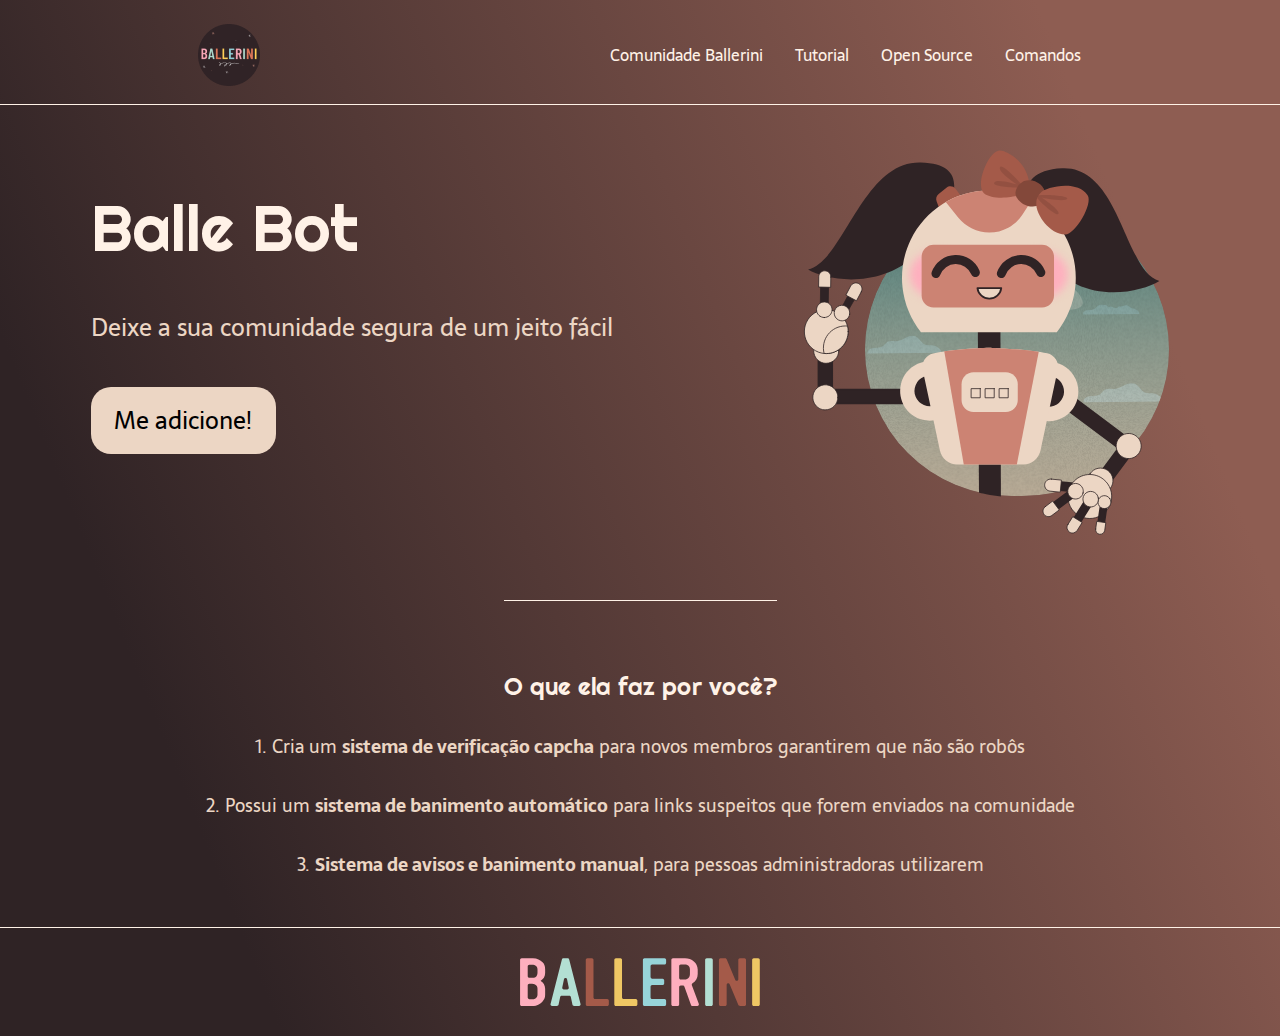
<file: Responsive/Replica_01_Landing_Page/index.html>
<!DOCTYPE html>
<html lang="en">
  <head>
    <meta charset="UTF-8" />
    <meta http-equiv="X-UA-Compatible" content="IE=edge" />
    <meta name="viewport" content="width=device-width, initial-scale=1.0" />
    <link rel="stylesheet" type="text/css" href="./css/main.css" />
    <title>Replica_01_Responsive</title>
  </head>
  <body>
    <header>
      <img src="./img/ballerini_logo.png" alt="ballerini_logo" />
      <nav>
        <a href="">Comunidade Ballerini</a> <a href="">Tutorial</a>
        <a href="">Open Source</a> <a href="">Comandos</a>
      </nav>
    </header>
    <main>
      <section class="row-1">
        <div class="title_buttom">
          <h1>Balle Bot</h1>
          <h2>Deixe a sua comunidade segura de um jeito fácil</h2>
          <button>Me adicione!</button>
        </div>
        <img src="./img/mascote.svg" alt="mascote_ballerini_page" />
      </section>
      <section class="row-2">
        <h3>O que ela faz por você?</h3>
        <p>
          1. Cria um <strong>sistema de verificação capcha</strong> para novos
          membros garantirem que não são robôs
        </p>
        <p>
          2. Possui um <strong>sistema de banimento automático</strong> para
          links suspeitos que forem enviados na comunidade
        </p>
        <p>
          3. <strong>Sistema de avisos e banimento manual</strong>, para pessoas
          administradoras utilizarem
        </p>
      </section>
    </main>
    <footer>
      <img src="./img/BALLERINI_text_logo.svg" alt="BALLERINI_text_logo" />
    </footer>
  </body>
</html>
</file>
<file: Responsive/Replica_01_Landing_Page/css/main.css>
@import url("https://fonts.googleapis.com/css2?family=Righteous&family=Sarala:wght@400;700&display=swap");

/*====== reset css ====== */
* {
  margin: 0;
  padding: 0;
  box-sizing: border-box;
  text-decoration: none;
}
body {
  font-size: 100%;
}
/*=======================*/

body {
  background: linear-gradient(68.15deg, #2f2325 16.62%, #8e5d52 85.61%);
}
/*=========== cabecalho ============*/
header {
  display: flex;
  flex-direction: row;
  justify-content: space-around;
  align-items: center;
  padding: 24px 24px 18px 23px;
  border-bottom: 0.4px solid #fff2e7;
}
header img {
  height: 62px;
}
header nav {
  display: flex;
  flex-direction: row;
  gap: 32px;
}
header nav a {
  /*margin-right: 30px;*/
  /*white-space: nowrap;*/
  font-family: "Sarala", sans-serif;
  font-weight: 400;
  text-decoration: none;
  color: #fff2e7;
  font-size: 16px;
}
/*==================================*/

/*========== parte central - 1 ==========*/
main {
  margin-bottom: 48px;
}
main .row-1 {
  display: flex;
  flex-direction: row;
  align-items: center;
  justify-content: space-around;
}
main .row-1 img {
  height: 430px;
}
.title_buttom {
  display: flex;
  flex-direction: column;
  gap: 40px;
}
.title_buttom h1 {
  font-family: "Righteous", cursive;
  font-weight: 400;
  font-size: 64px;
  color: #fff2e7;
}
.title_buttom h2 {
  font-family: "Sarala", sans-serif;
  font-weight: 400;
  color: #ecd6c4;
  font-size: 24px;
}
.title_buttom button {
  background-color: #ecd6c4;
  width: 185px;
  height: 67px;
  border-style: none;
  border-radius: 20px;
  font-family: "Sarala", sans-serif;
  font-weight: 400;
  font-size: 24px;
}
.title_buttom button:hover {
  box-shadow: 4px 5px 4px rgba(0, 0, 0, 0.25);
}
/*=======================================*/

/*========== parte central - 2 ==========*/
main .row-2 {
  display: flex;
  flex-direction: column;
  align-items: center;
  gap: 30px;
}
main .row-2 h3 {
  margin-top: 65px;
  font-family: "Righteous", cursive;
  font-weight: 400;
  font-size: 24px;
  color: #fff2e7;
  border-top: 0.4px solid #fff2e7;
  padding-top: 70px;
}
main .row-2 p {
  font-family: "Sarala", sans-serif;
  font-weight: 400;
  font-size: 18px;
  color: #ecd6c4;
}
/*=======================================*/

/*=============== rodape ================*/
footer {
  border-top: 0.4px solid #fff2e7;
  padding: 30px;
}
footer img {
  height: 48px;
  display: block;
  margin: 0 auto;
}
/*=======================================*/

/*== breakpoint para screen de 768px ==*/
@media screen and (max-width: 768px) {
  /*=========== cabecalho 768px ============*/
  header {
    padding: 24px 24px 18px 25px;
  }
  header nav {
    padding: 12px;
    gap: 15px;
  }
  header nav a {
    font-size: 10px;
  }
  /*=======================================*/

  /*======= parte central - 1 768px =======*/
  main .row-1 {
    flex-direction: column;
  }
  main .row-1 img {
    height: 270px;
  }
  .title_buttom {
    margin-top: 20px;
    flex-direction: column;
    gap: 30px;
    align-items: center;
    text-align: center;
  }
  /*=======================================*/

  /*======= parte central - 2 768px =======*/
  main .row-2 {
    text-align: center;
  }
  main .row-2 p {
    border: 12px solid transparent;
  }
  /*=======================================*/
}
/*
@media screen and (max-width: 425px) {
  .title_buttom {
    display: flex;
    flex-direction: column;
    gap: 40px;
    align-items: center;
    flex-wrap: wrap;
  }
  h2 {
    text-align: center;
  }
}
*/
/*======================================*/
</file>
